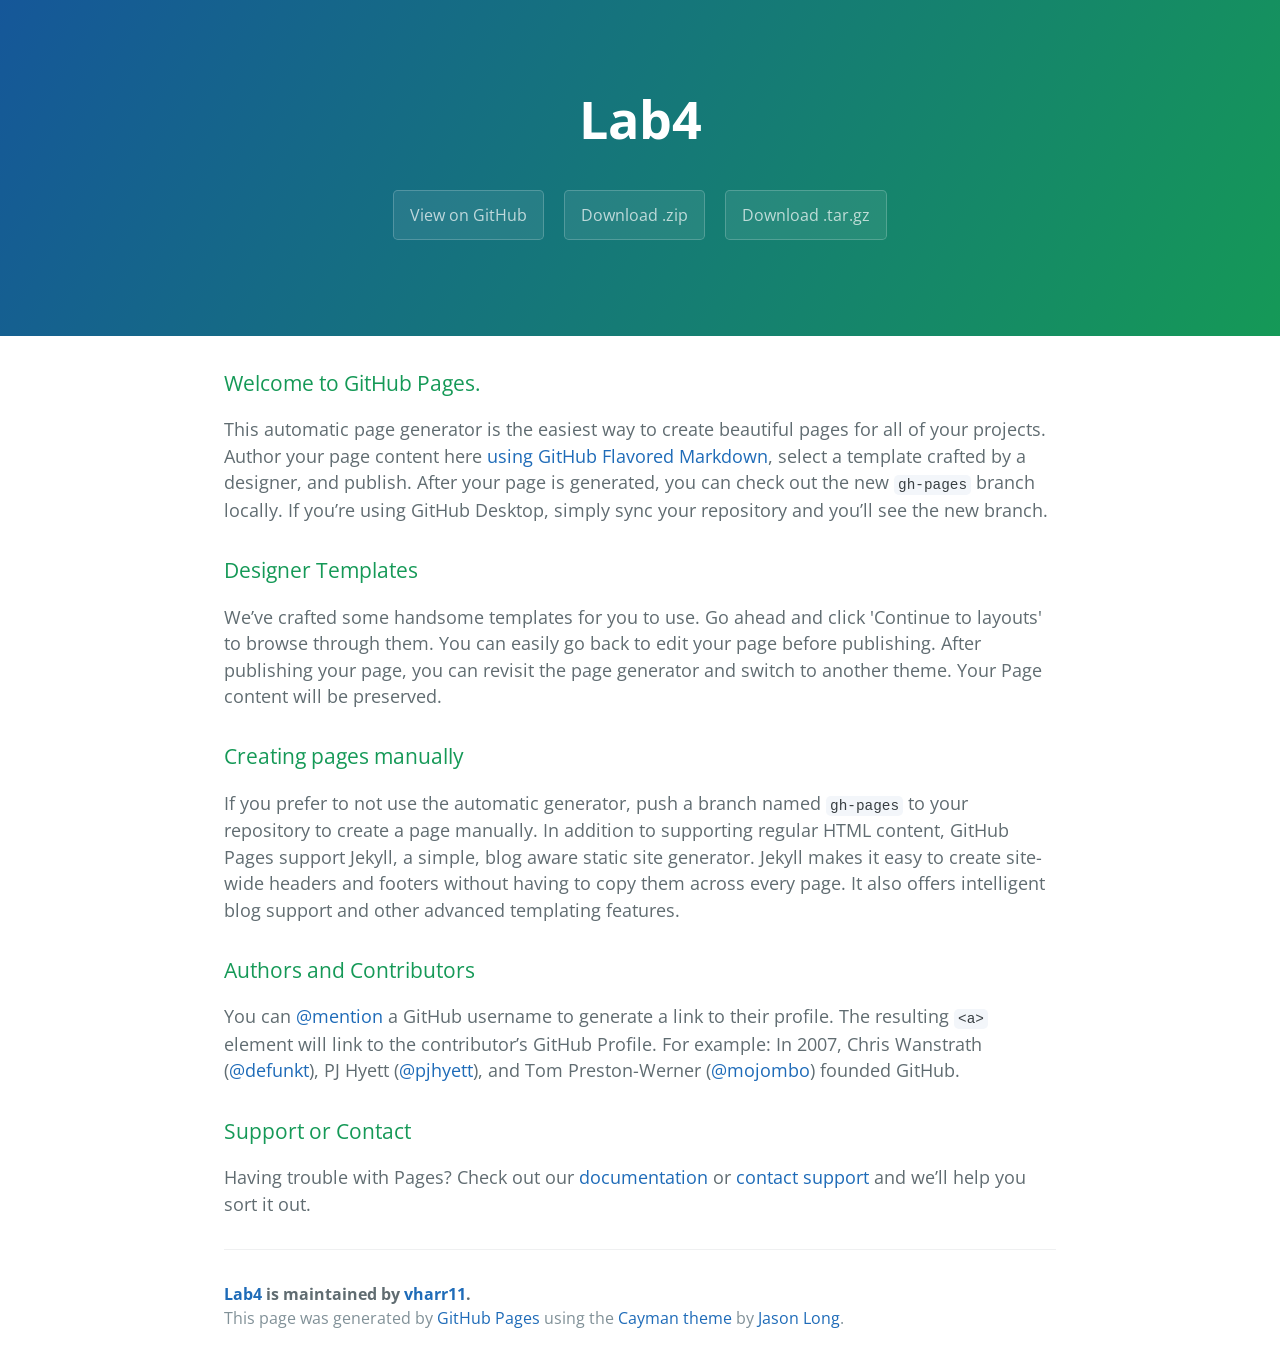
<file: index.html>
<!DOCTYPE html>
<html lang="en-us">
  <head>
    <meta charset="UTF-8">
    <title>Lab4 by vharr11</title>
    <meta name="viewport" content="width=device-width, initial-scale=1">
    <link rel="stylesheet" type="text/css" href="stylesheets/normalize.css" media="screen">
    <link href='https://fonts.googleapis.com/css?family=Open+Sans:400,700' rel='stylesheet' type='text/css'>
    <link rel="stylesheet" type="text/css" href="stylesheets/stylesheet.css" media="screen">
    <link rel="stylesheet" type="text/css" href="stylesheets/github-light.css" media="screen">
  </head>
  <body>
    <section class="page-header">
      <h1 class="project-name">Lab4</h1>
      <h2 class="project-tagline"></h2>
      <a href="https://github.com/vharr11/Lab4" class="btn">View on GitHub</a>
      <a href="https://github.com/vharr11/Lab4/zipball/master" class="btn">Download .zip</a>
      <a href="https://github.com/vharr11/Lab4/tarball/master" class="btn">Download .tar.gz</a>
    </section>

    <section class="main-content">
      <h3>
<a id="welcome-to-github-pages" class="anchor" href="#welcome-to-github-pages" aria-hidden="true"><span aria-hidden="true" class="octicon octicon-link"></span></a>Welcome to GitHub Pages.</h3>

<p>This automatic page generator is the easiest way to create beautiful pages for all of your projects. Author your page content here <a href="https://guides.github.com/features/mastering-markdown/">using GitHub Flavored Markdown</a>, select a template crafted by a designer, and publish. After your page is generated, you can check out the new <code>gh-pages</code> branch locally. If you’re using GitHub Desktop, simply sync your repository and you’ll see the new branch.</p>

<h3>
<a id="designer-templates" class="anchor" href="#designer-templates" aria-hidden="true"><span aria-hidden="true" class="octicon octicon-link"></span></a>Designer Templates</h3>

<p>We’ve crafted some handsome templates for you to use. Go ahead and click 'Continue to layouts' to browse through them. You can easily go back to edit your page before publishing. After publishing your page, you can revisit the page generator and switch to another theme. Your Page content will be preserved.</p>

<h3>
<a id="creating-pages-manually" class="anchor" href="#creating-pages-manually" aria-hidden="true"><span aria-hidden="true" class="octicon octicon-link"></span></a>Creating pages manually</h3>

<p>If you prefer to not use the automatic generator, push a branch named <code>gh-pages</code> to your repository to create a page manually. In addition to supporting regular HTML content, GitHub Pages support Jekyll, a simple, blog aware static site generator. Jekyll makes it easy to create site-wide headers and footers without having to copy them across every page. It also offers intelligent blog support and other advanced templating features.</p>

<h3>
<a id="authors-and-contributors" class="anchor" href="#authors-and-contributors" aria-hidden="true"><span aria-hidden="true" class="octicon octicon-link"></span></a>Authors and Contributors</h3>

<p>You can <a href="https://help.github.com/articles/basic-writing-and-formatting-syntax/#mentioning-users-and-teams" class="user-mention">@mention</a> a GitHub username to generate a link to their profile. The resulting <code>&lt;a&gt;</code> element will link to the contributor’s GitHub Profile. For example: In 2007, Chris Wanstrath (<a href="https://github.com/defunkt" class="user-mention">@defunkt</a>), PJ Hyett (<a href="https://github.com/pjhyett" class="user-mention">@pjhyett</a>), and Tom Preston-Werner (<a href="https://github.com/mojombo" class="user-mention">@mojombo</a>) founded GitHub.</p>

<h3>
<a id="support-or-contact" class="anchor" href="#support-or-contact" aria-hidden="true"><span aria-hidden="true" class="octicon octicon-link"></span></a>Support or Contact</h3>

<p>Having trouble with Pages? Check out our <a href="https://help.github.com/pages">documentation</a> or <a href="https://github.com/contact">contact support</a> and we’ll help you sort it out.</p>

      <footer class="site-footer">
        <span class="site-footer-owner"><a href="https://github.com/vharr11/Lab4">Lab4</a> is maintained by <a href="https://github.com/vharr11">vharr11</a>.</span>

        <span class="site-footer-credits">This page was generated by <a href="https://pages.github.com">GitHub Pages</a> using the <a href="https://github.com/jasonlong/cayman-theme">Cayman theme</a> by <a href="https://twitter.com/jasonlong">Jason Long</a>.</span>
      </footer>

    </section>

  
  </body>
</html>
</file>
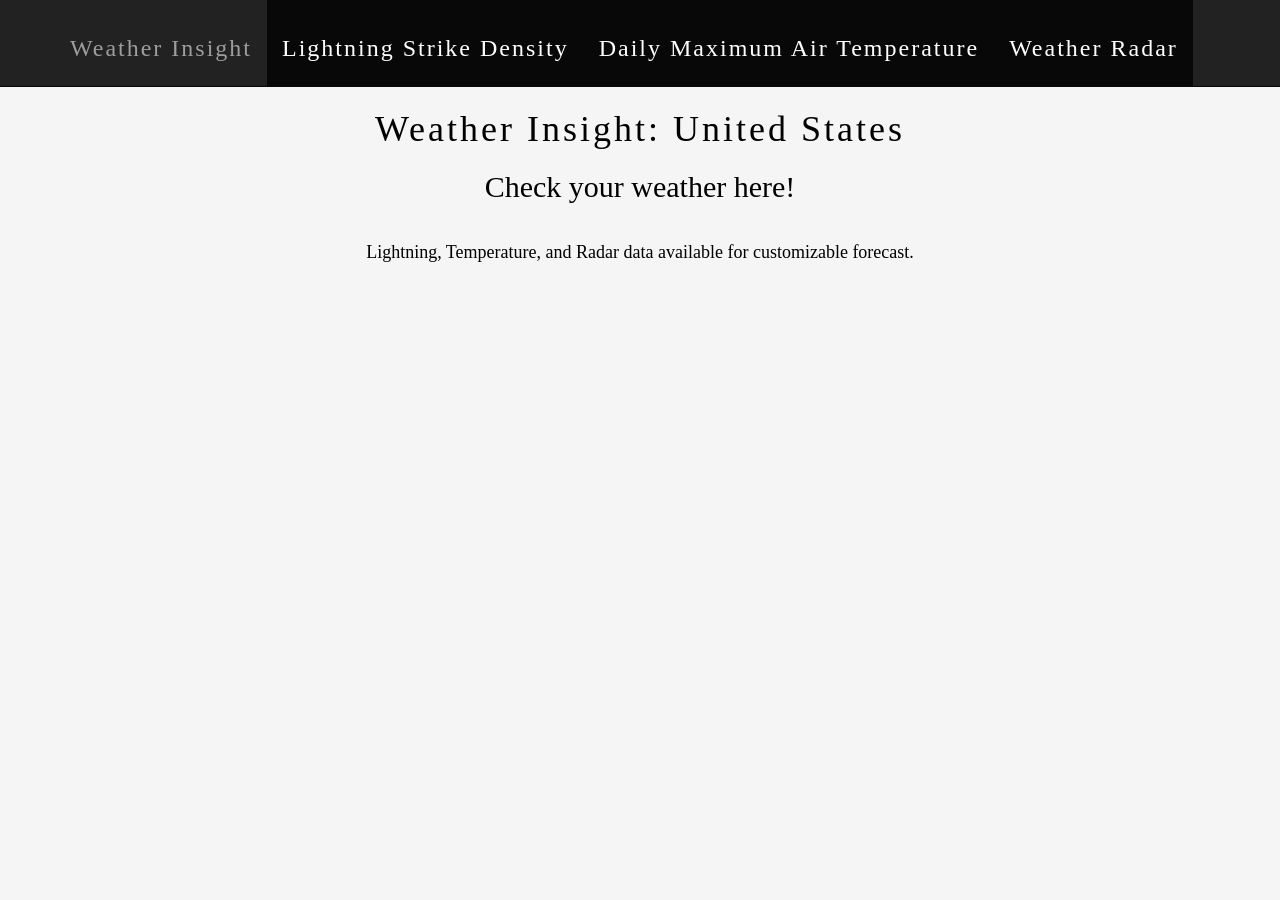
<file: Demo/index.html>
<!DOCTYPE html>
<html lang="en">
  <head>
    <meta charset="utf-8">
    <meta http-equiv="X-UA-Compatible" content="IE=edge">
    <meta name="viewport" content="width=device-width, initial-scale=1">
    <meta name="description" content="Assignment 3">
    <meta name="author" content="Victoria Harrington-Burns">
    <title>Weather Insight</title>
    <style> h1{letter-spacing:3px;} </style>
    <link rel="stylesheet" href="http://cdn.leafletjs.com/leaflet/v0.7.7/leaflet.css" />
    <link href="css/Style.css" rel="stylesheet">
    <link href="https://maxcdn.bootstrapcdn.com/bootstrap/3.3.6/css/bootstrap.min.css" rel="stylesheet" integrity="sha256-7s5uDGW3AHqw6xtJmNNtr+OBRJUlgkNJEo78P4b0yRw= sha512-nNo+yCHEyn0smMxSswnf/OnX6/KwJuZTlNZBjauKhTK0c+zT+q5JOCx0UFhXQ6rJR9jg6Es8gPuD2uZcYDLqSw==" crossorigin="anonymous">
    <link href="css/starter-template.css" rel="stylesheet">
  </head>
  <body>
    <nav class="navbar navbar-inverse navbar-fixed-top">
      <div class="container">
        <div class="navbar-header">
          <button type="button" class="navbar-toggle collapsed" data-toggle="collapse" data-target="#navbar" aria-expanded="false" aria-controls="navbar">
            <span class="sr-only">Toggle navigation</span>
            <span class="icon-bar"></span>
            <span class="icon-bar"></span>
            <span class="icon-bar"></span>
          </button>
          <a class="navbar-brand" href="#"><h3>Weather Insight</h3></a>
        </div>
        <div id="navbar" class="collapse navbar-collapse">
          <ul class="nav navbar-nav">
            <style> h3{letter-spacing:2px;} </style>
            <li class="active"><a href="http://nowcoast.noaa.gov/arcgis/rest/services/nowcoast/sat_meteo_emulated_imagery_lightningstrikedensity_goes_time/MapServer/"target="_blank"><h3>Lightning Strike Density</h3></a></li>
            <li class="active"><a href="http://nowcoast.noaa.gov/arcgis/rest/services/nowcoast/forecast_meteoceanhydro_sfc_ndfd_dailymaxairtemp_offsets/MapServer/"target="_blank"><h3>Daily Maximum Air Temperature</h3></a></li>
            <li class="active"><a href="https://mesonet.agron.iastate.edu/GIS/radview.phtml/"target="_blank"><h3>Weather Radar</h3></a></li>
          </ul>
        </div>
      </div>
    </nav>
    <div class="container">
      <div class="starter-template">
        <h1>Weather Insight: United States</h1>
        <p class="lead"><h2> Check your weather here! </h2> <br> <h4> Lightning, Temperature, and Radar data available for customizable forecast.</h4></p>
  		</div>
    </div>
    <div id="map">
    </div>
    <script src="https://ajax.googleapis.com/ajax/libs/jquery/1.11.3/jquery.min.js"></script>
    <script src="https://maxcdn.bootstrapcdn.com/bootstrap/3.3.6/js/bootstrap.min.js" integrity="sha256-KXn5puMvxCw+dAYznun+drMdG1IFl3agK0p/pqT9KAo= sha512-2e8qq0ETcfWRI4HJBzQiA3UoyFk6tbNyG+qSaIBZLyW9Xf3sWZHN/lxe9fTh1U45DpPf07yj94KsUHHWe4Yk1A==" crossorigin="anonymous"></script>
	  <script src="http://cdn.leafletjs.com/leaflet/v0.7.7/leaflet.js"></script>
    <script src="js/script.js"> </script>
  </body>
</html>
</file>
<file: stylesheets/stylesheet.css>
* {
  box-sizing: border-box; }

body {
  padding: 0;
  margin: 0;
  font-family: "Open Sans", "Helvetica Neue", Helvetica, Arial, sans-serif;
  font-size: 16px;
  line-height: 1.5;
  color: #606c71; }

a {
  color: #1e6bb8;
  text-decoration: none; }
  a:hover {
    text-decoration: underline; }

.btn {
  display: inline-block;
  margin-bottom: 1rem;
  color: rgba(255, 255, 255, 0.7);
  background-color: rgba(255, 255, 255, 0.08);
  border-color: rgba(255, 255, 255, 0.2);
  border-style: solid;
  border-width: 1px;
  border-radius: 0.3rem;
  transition: color 0.2s, background-color 0.2s, border-color 0.2s; }
  .btn + .btn {
    margin-left: 1rem; }

.btn:hover {
  color: rgba(255, 255, 255, 0.8);
  text-decoration: none;
  background-color: rgba(255, 255, 255, 0.2);
  border-color: rgba(255, 255, 255, 0.3); }

@media screen and (min-width: 64em) {
  .btn {
    padding: 0.75rem 1rem; } }

@media screen and (min-width: 42em) and (max-width: 64em) {
  .btn {
    padding: 0.6rem 0.9rem;
    font-size: 0.9rem; } }

@media screen and (max-width: 42em) {
  .btn {
    display: block;
    width: 100%;
    padding: 0.75rem;
    font-size: 0.9rem; }
    .btn + .btn {
      margin-top: 1rem;
      margin-left: 0; } }

.page-header {
  color: #fff;
  text-align: center;
  background-color: #159957;
  background-image: linear-gradient(120deg, #155799, #159957); }

@media screen and (min-width: 64em) {
  .page-header {
    padding: 5rem 6rem; } }

@media screen and (min-width: 42em) and (max-width: 64em) {
  .page-header {
    padding: 3rem 4rem; } }

@media screen and (max-width: 42em) {
  .page-header {
    padding: 2rem 1rem; } }

.project-name {
  margin-top: 0;
  margin-bottom: 0.1rem; }

@media screen and (min-width: 64em) {
  .project-name {
    font-size: 3.25rem; } }

@media screen and (min-width: 42em) and (max-width: 64em) {
  .project-name {
    font-size: 2.25rem; } }

@media screen and (max-width: 42em) {
  .project-name {
    font-size: 1.75rem; } }

.project-tagline {
  margin-bottom: 2rem;
  font-weight: normal;
  opacity: 0.7; }

@media screen and (min-width: 64em) {
  .project-tagline {
    font-size: 1.25rem; } }

@media screen and (min-width: 42em) and (max-width: 64em) {
  .project-tagline {
    font-size: 1.15rem; } }

@media screen and (max-width: 42em) {
  .project-tagline {
    font-size: 1rem; } }

.main-content :first-child {
  margin-top: 0; }
.main-content img {
  max-width: 100%; }
.main-content h1, .main-content h2, .main-content h3, .main-content h4, .main-content h5, .main-content h6 {
  margin-top: 2rem;
  margin-bottom: 1rem;
  font-weight: normal;
  color: #159957; }
.main-content p {
  margin-bottom: 1em; }
.main-content code {
  padding: 2px 4px;
  font-family: Consolas, "Liberation Mono", Menlo, Courier, monospace;
  font-size: 0.9rem;
  color: #383e41;
  background-color: #f3f6fa;
  border-radius: 0.3rem; }
.main-content pre {
  padding: 0.8rem;
  margin-top: 0;
  margin-bottom: 1rem;
  font: 1rem Consolas, "Liberation Mono", Menlo, Courier, monospace;
  color: #567482;
  word-wrap: normal;
  background-color: #f3f6fa;
  border: solid 1px #dce6f0;
  border-radius: 0.3rem; }
  .main-content pre > code {
    padding: 0;
    margin: 0;
    font-size: 0.9rem;
    color: #567482;
    word-break: normal;
    white-space: pre;
    background: transparent;
    border: 0; }
.main-content .highlight {
  margin-bottom: 1rem; }
  .main-content .highlight pre {
    margin-bottom: 0;
    word-break: normal; }
.main-content .highlight pre, .main-content pre {
  padding: 0.8rem;
  overflow: auto;
  font-size: 0.9rem;
  line-height: 1.45;
  border-radius: 0.3rem; }
.main-content pre code, .main-content pre tt {
  display: inline;
  max-width: initial;
  padding: 0;
  margin: 0;
  overflow: initial;
  line-height: inherit;
  word-wrap: normal;
  background-color: transparent;
  border: 0; }
  .main-content pre code:before, .main-content pre code:after, .main-content pre tt:before, .main-content pre tt:after {
    content: normal; }
.main-content ul, .main-content ol {
  margin-top: 0; }
.main-content blockquote {
  padding: 0 1rem;
  margin-left: 0;
  color: #819198;
  border-left: 0.3rem solid #dce6f0; }
  .main-content blockquote > :first-child {
    margin-top: 0; }
  .main-content blockquote > :last-child {
    margin-bottom: 0; }
.main-content table {
  display: block;
  width: 100%;
  overflow: auto;
  word-break: normal;
  word-break: keep-all; }
  .main-content table th {
    font-weight: bold; }
  .main-content table th, .main-content table td {
    padding: 0.5rem 1rem;
    border: 1px solid #e9ebec; }
.main-content dl {
  padding: 0; }
  .main-content dl dt {
    padding: 0;
    margin-top: 1rem;
    font-size: 1rem;
    font-weight: bold; }
  .main-content dl dd {
    padding: 0;
    margin-bottom: 1rem; }
.main-content hr {
  height: 2px;
  padding: 0;
  margin: 1rem 0;
  background-color: #eff0f1;
  border: 0; }

@media screen and (min-width: 64em) {
  .main-content {
    max-width: 64rem;
    padding: 2rem 6rem;
    margin: 0 auto;
    font-size: 1.1rem; } }

@media screen and (min-width: 42em) and (max-width: 64em) {
  .main-content {
    padding: 2rem 4rem;
    font-size: 1.1rem; } }

@media screen and (max-width: 42em) {
  .main-content {
    padding: 2rem 1rem;
    font-size: 1rem; } }

.site-footer {
  padding-top: 2rem;
  margin-top: 2rem;
  border-top: solid 1px #eff0f1; }

.site-footer-owner {
  display: block;
  font-weight: bold; }

.site-footer-credits {
  color: #819198; }

@media screen and (min-width: 64em) {
  .site-footer {
    font-size: 1rem; } }

@media screen and (min-width: 42em) and (max-width: 64em) {
  .site-footer {
    font-size: 1rem; } }

@media screen and (max-width: 42em) {
  .site-footer {
    font-size: 0.9rem; } }
</file>
<file: stylesheets/github-light.css>
/*
   Copyright 2014 GitHub Inc.

   Licensed under the Apache License, Version 2.0 (the "License");
   you may not use this file except in compliance with the License.
   You may obtain a copy of the License at

       http://www.apache.org/licenses/LICENSE-2.0

   Unless required by applicable law or agreed to in writing, software
   distributed under the License is distributed on an "AS IS" BASIS,
   WITHOUT WARRANTIES OR CONDITIONS OF ANY KIND, either express or implied.
   See the License for the specific language governing permissions and
   limitations under the License.

*/

.pl-c /* comment */ {
  color: #969896;
}

.pl-c1      /* constant, markup.raw, meta.diff.header, meta.module-reference, meta.property-name, support, support.constant, support.variable, variable.other.constant */,
.pl-s .pl-v /* string variable */ {
  color: #0086b3;
}

.pl-e  /* entity */,
.pl-en /* entity.name */ {
  color: #795da3;
}

.pl-s .pl-s1 /* string source */,
.pl-smi      /* storage.modifier.import, storage.modifier.package, storage.type.java, variable.other, variable.parameter.function */ {
  color: #333;
}

.pl-ent /* entity.name.tag */ {
  color: #63a35c;
}

.pl-k /* keyword, storage, storage.type */ {
  color: #a71d5d;
}

.pl-pds              /* punctuation.definition.string, string.regexp.character-class */,
.pl-s                /* string */,
.pl-s .pl-pse .pl-s1 /* string punctuation.section.embedded source */,
.pl-sr               /* string.regexp */,
.pl-sr .pl-cce       /* string.regexp constant.character.escape */,
.pl-sr .pl-sra       /* string.regexp string.regexp.arbitrary-repitition */,
.pl-sr .pl-sre       /* string.regexp source.ruby.embedded */ {
  color: #183691;
}

.pl-v /* variable */ {
  color: #ed6a43;
}

.pl-id /* invalid.deprecated */ {
  color: #b52a1d;
}

.pl-ii /* invalid.illegal */ {
  background-color: #b52a1d;
  color: #f8f8f8;
}

.pl-sr .pl-cce /* string.regexp constant.character.escape */ {
  color: #63a35c;
  font-weight: bold;
}

.pl-ml /* markup.list */ {
  color: #693a17;
}

.pl-mh        /* markup.heading */,
.pl-mh .pl-en /* markup.heading entity.name */,
.pl-ms        /* meta.separator */ {
  color: #1d3e81;
  font-weight: bold;
}

.pl-mq /* markup.quote */ {
  color: #008080;
}

.pl-mi /* markup.italic */ {
  color: #333;
  font-style: italic;
}

.pl-mb /* markup.bold */ {
  color: #333;
  font-weight: bold;
}

.pl-md /* markup.deleted, meta.diff.header.from-file */ {
  background-color: #ffecec;
  color: #bd2c00;
}

.pl-mi1 /* markup.inserted, meta.diff.header.to-file */ {
  background-color: #eaffea;
  color: #55a532;
}

.pl-mdr /* meta.diff.range */ {
  color: #795da3;
  font-weight: bold;
}

.pl-mo /* meta.output */ {
  color: #1d3e81;
}
</file>
<file: Demo/css/Style.css>
#map{
	width: 1600px;
	height: 550px;
	margin: 0 auto;
	padding: 0;}
</file>
<file: Demo/css/starter-template.css>
body {
  padding-top: 50px;
  background-color: whitesmoke;
  color: black;
  font-family: Serif;
}

.starter-template {
  padding: 40px 15px;
  text-align: center;
}
</file>
